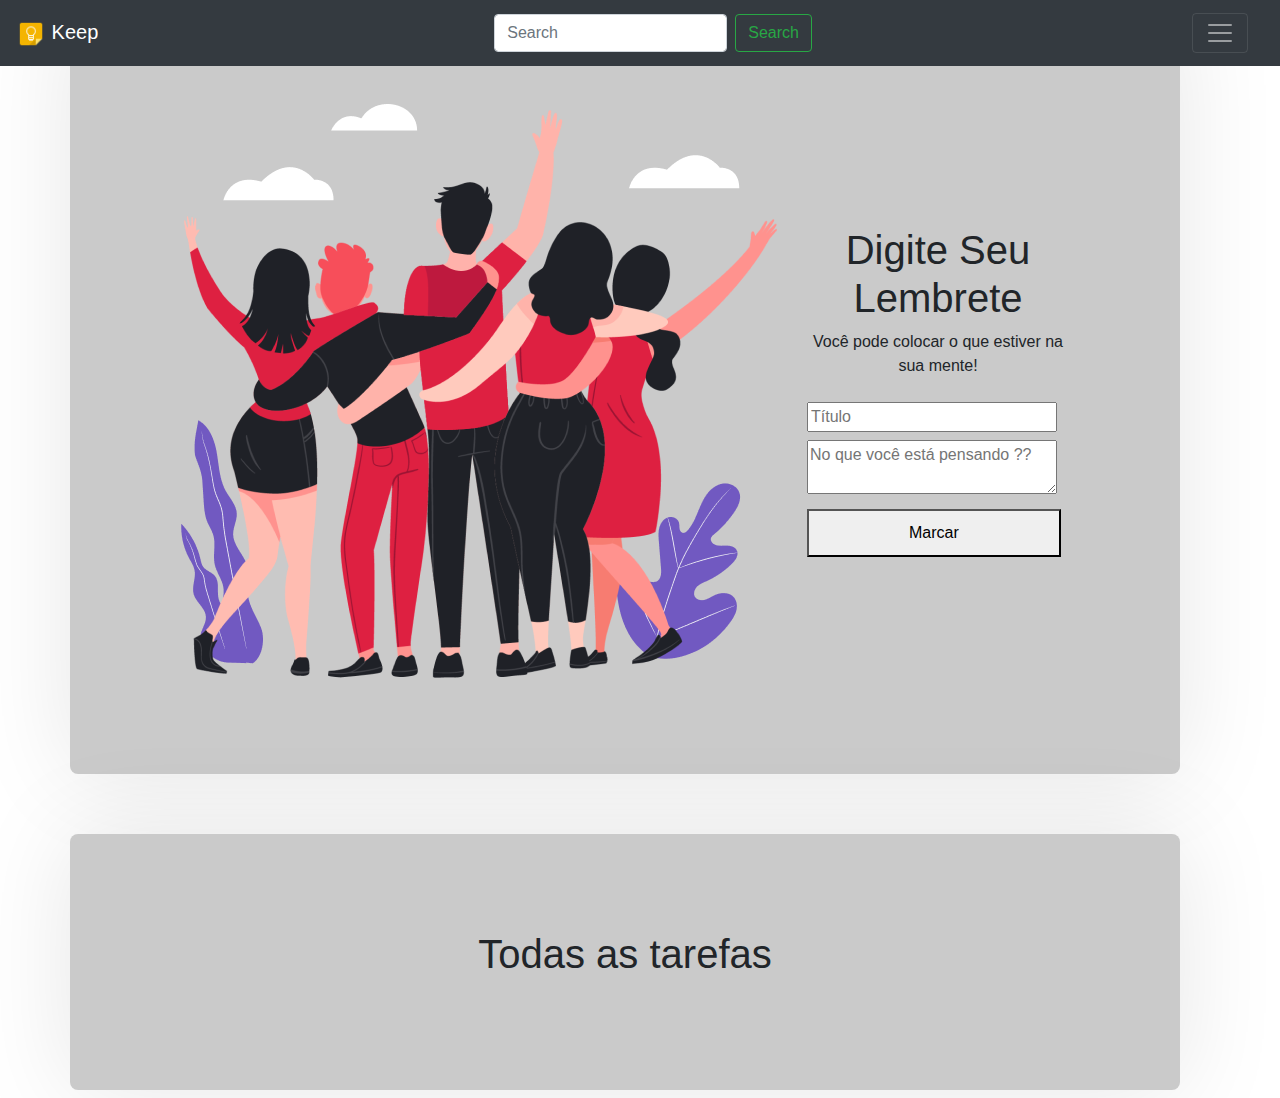
<file: Login/index.html>
<!DOCTYPE html>
<html lang="pt-BR">
<head>
    <meta charset="UTF-8">
    <link rel="stylesheet" href="style.css">
    <link rel="stylesheet" href="https://stackpath.bootstrapcdn.com/bootstrap/4.4.1/css/bootstrap.min.css" integrity="sha384-Vkoo8x4CGsO3+Hhxv8T/Q5PaXtkKtu6ug5TOeNV6gBiFeWPGFN9MuhOf23Q9Ifjh" crossorigin="anonymous">
    <meta name="viewport" content="width=device-width, initial-scale=1.0">
    <title>Google Keep</title>
</head>
<header>
        <nav class="navbar fixed-top navbar-dark bg-dark">
            <a class="navbar-brand" href="../Login/index.html">
            <img src="../assets/logo.png" width="30" height="30" alt="">
            Keep
            </a>
                <form class="form-inline">
                <input class="form-control mr-sm-2" type="search" placeholder="Search" aria-label="Search">
                <button class="btn btn-outline-success my-2 my-sm-0" type="submit">Search</button>
            </form>
            <a class="navbar-brand" href="../Notas/index.html">
                <button class="navbar-toggler" type="button" data-toggle="collapse" data-target="#navbarToggleExternalContent" aria-controls="navbarToggleExternalContent" aria-expanded="false" aria-label="Toggle navigation">
                    <span class="navbar-toggler-icon"></span>
                </button>
            </a>
        </nav>
    </div>
</header>

<body>
    <div id="T1">
        <div class="container">
            <div class="row">
                <div class="col">
                    
            <section class="from">
                    <img src="/assets/heroes.png" alt="Be the Hero">
                        
                </div>
                    
                <div class="col">         
                <form>
                    <h1>Digite Seu Lembrete</h1>
                    <p>Você pode colocar o que estiver na sua mente!</p>
                            
                <input placeholder="Título">
        
                <textarea placeholder="No que você está pensando ??"></textarea>           
                        
                <button class="button"type="submit">Marcar</button>

                </form>
            </section>
        
        </div>
    </div>
</div>
<div class="container" style="margin-top: 60px;">
    <div class="row">
        <div class="col">
            <h1>Todas as tarefas</h1>
            
            <ul style="text-align: center;">
                <li>
                </li>
            </ul>
              
        </div>
             
        </div>
    </div>
</div>
        




<!--<script src="../index.js"></script>-->  
<script src="../script.js"></script>          
</body>
</html>
</file>
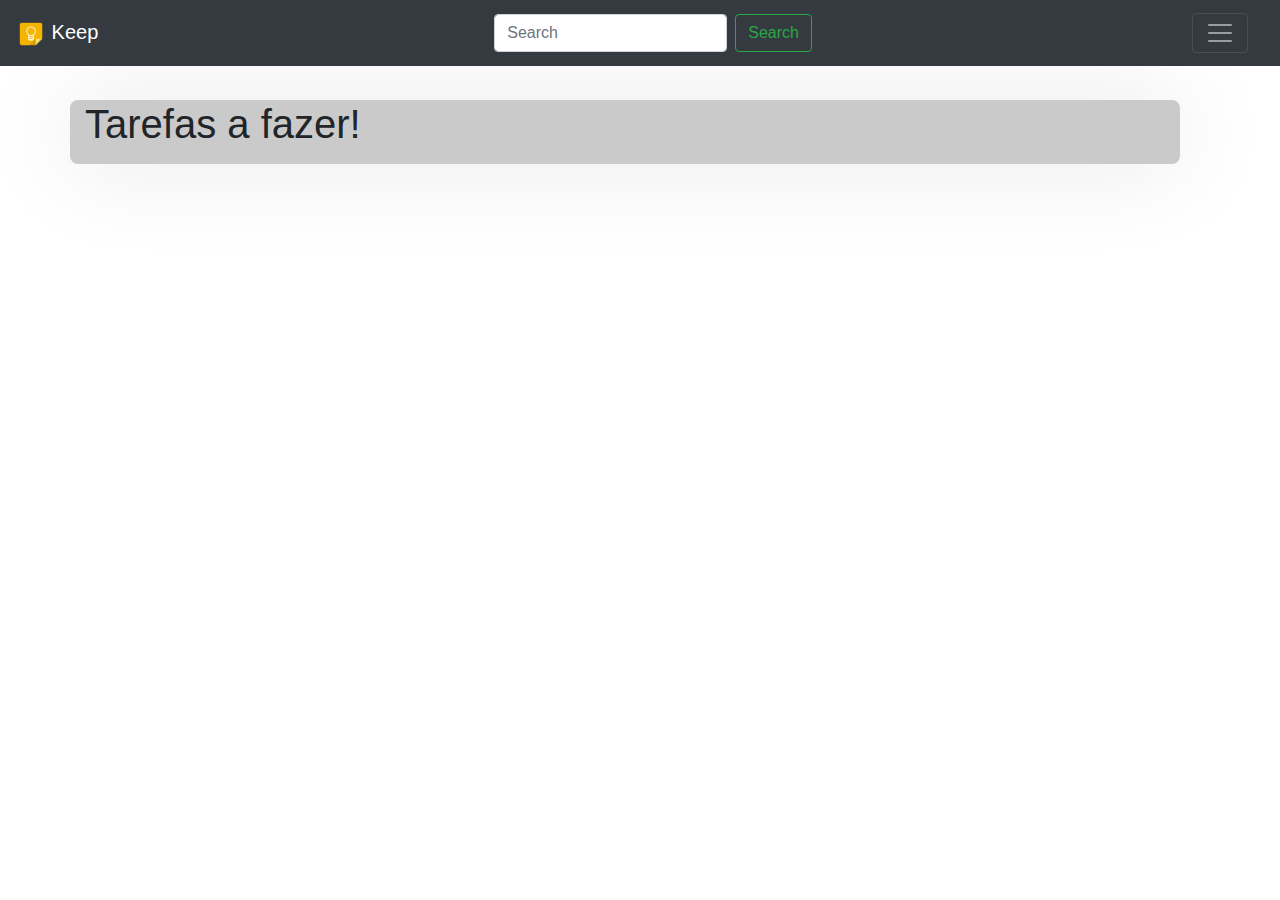
<file: Notas/index.html>
<!DOCTYPE html>
<html lang="en">
<head>
    <meta charset="UTF-8">
    <meta name="viewport" content="width=device-width, initial-scale=1.0">
    <link rel="stylesheet" href="style.css">
    <link rel="stylesheet" href="https://stackpath.bootstrapcdn.com/bootstrap/4.4.1/css/bootstrap.min.css" integrity="sha384-Vkoo8x4CGsO3+Hhxv8T/Q5PaXtkKtu6ug5TOeNV6gBiFeWPGFN9MuhOf23Q9Ifjh" crossorigin="anonymous">
    <title>Google Keep</title>
</head>

<header>
        <nav class="navbar fixed-top navbar-dark bg-dark">
            <a class="navbar-brand" href="../Login/index.html">
            <img src="../assets/logo.png" width="30" height="30" alt="">
            Keep
            </a>
                <form class="form-inline">
                <input class="form-control mr-sm-2" type="search" placeholder="Search" aria-label="Search">
                <button class="btn btn-outline-success my-2 my-sm-0" type="submit">Search</button>
            </form>
            <a class="navbar-brand" href="../Notas/index.html">
                <button class="navbar-toggler" type="button" data-toggle="collapse" data-target="#navbarToggleExternalContent" aria-controls="navbarToggleExternalContent" aria-expanded="false" aria-label="Toggle navigation">
                    <span class="navbar-toggler-icon"></span>
                </button>
            </a>
        </nav>
    </div>
</header>


<body>
   <div id="T1">

       <div class="container" style="margin-top: 100px;">
           <div class="row">
               <div class="col">
                   <h1>Tarefas a fazer!</h1>
                   <ul>
                       <li></li>
                   </ul>
                </div>
        </div>
    </div>
        
    <!--<script src="../index.js"></script> --> 
        <script src="../script.js"></script>
    </body>
</html>
</file>
<file: Login/style.css>
body{
    font: 400 14px Roboto, sans-serif;
    background: #f0f0f5;
    -webkit-font-smoothing: antialiased;
    
}

.container {
    align-items: center;
    margin: 8px;
    display: flex;
    width: 100%;
    max-width: 1120px;
}

.container .row{
    width: 100%;
    padding: 96px;
    background: #cacaca;
    box-shadow: 0 0 100px rgba(0, 0,0, 0.1);
    border-radius: 8px;

    display: flex;
    justify-content: space-between;
    align-items: center;
}


.container h1{
    text-align: center;
}

.container p{
    text-align: center;
}

.container input{
    align-items: center;
    margin-top: 8px;
    width: 250px;
}

.container textarea{
    margin-top: 8px;
    width: 250px;
}

.container .button{
    margin-top: 8px;
    padding: 10px 100px;    
}

ul {
   font-size: x-large;
   list-style: none;
}
</file>
<file: Notas/style.css>
body{
    font: 400 14px Roboto, sans-serif;
    background: #f0f0f5;
    -webkit-font-smoothing: antialiased;
    
}

.container {
    align-items: center;
    margin: 8px;
    display: flex;
    width: 100%;
    max-width: 1120px;
}

.container .row{
    width: 100%;
  
    background: #cacaca;
    box-shadow: 0 0 100px rgba(0, 0,0, 0.1);
    border-radius: 8px;

    display: flex;
   
    
}


.container h1{
    text-align: initial;
}

ul {
   font-size: x-large;
   list-style: none;
   text-align: center;
}
</file>
